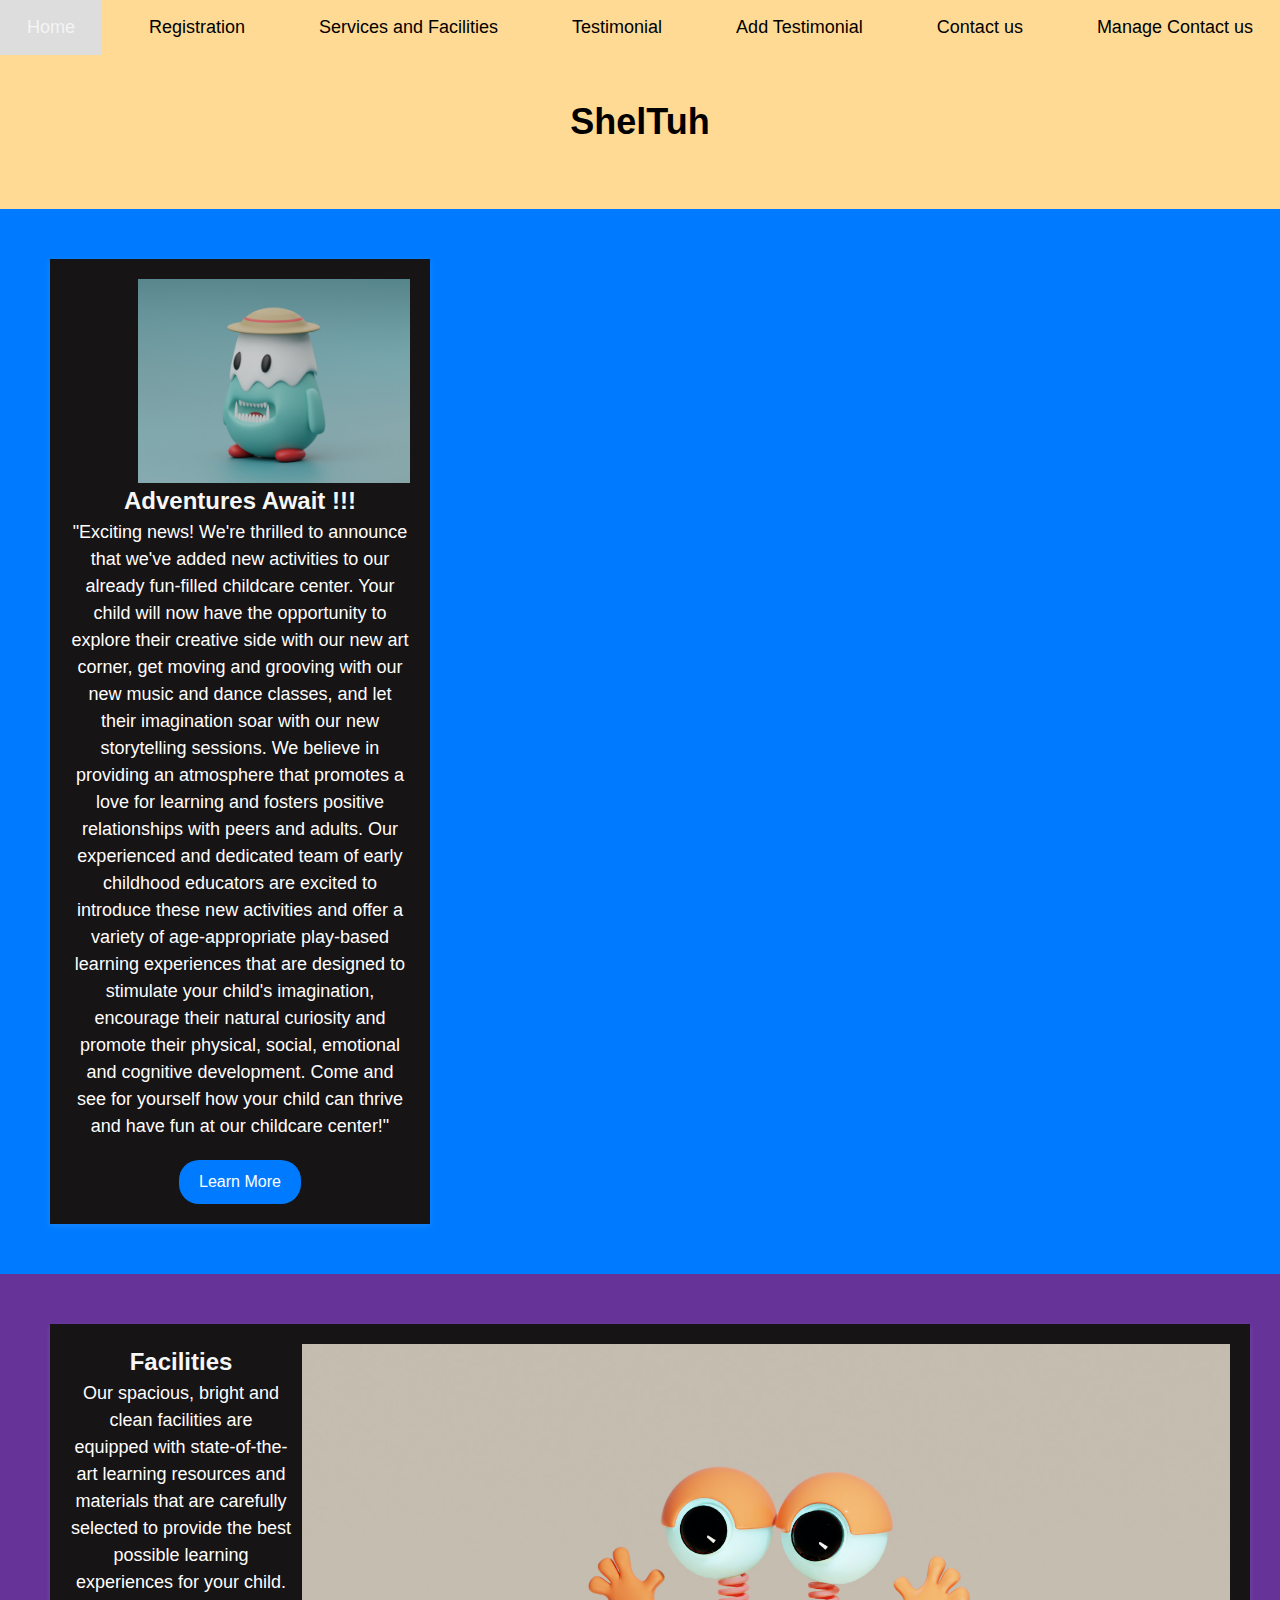
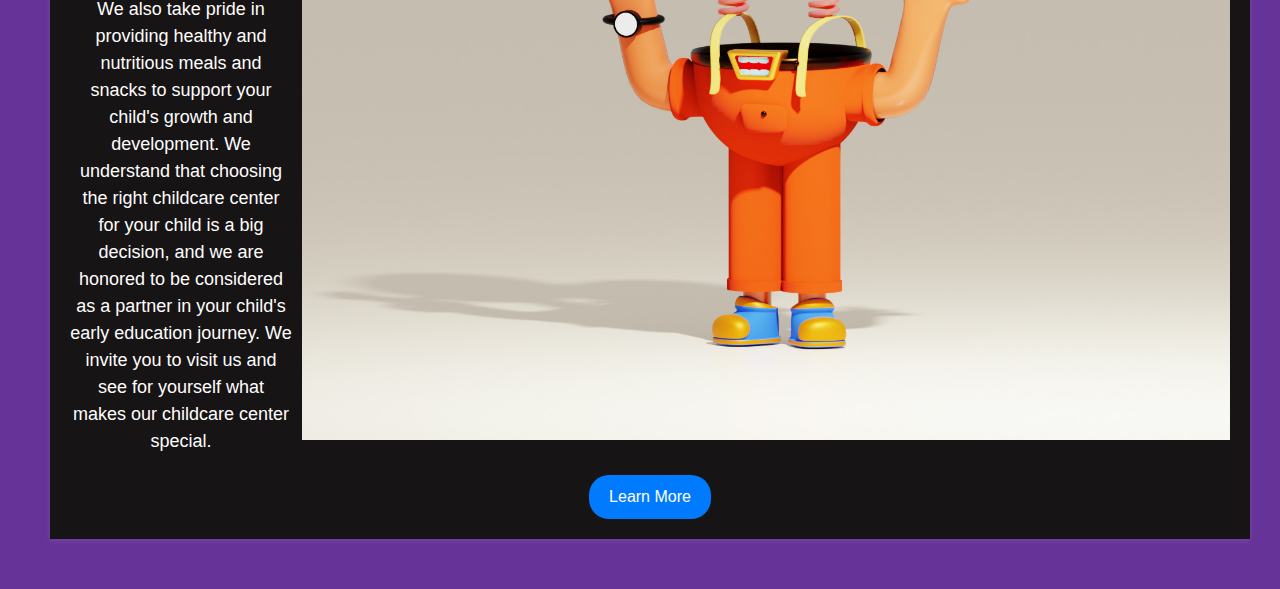
<file: index.html>
<!DOCTYPE html>
<html lang="en">
    <head>
        <meta charset="UTF-8" />
        <meta name="viewport" content="width=device-width, initial scale=1.0">
        <link rel="stylesheet" href="index.css">
        <title>ShelTuh</title>
    </head>
    <body>
        <nav>
            <ul>
                <li><a href="#">Home</a></li>
                <li><a href="#">Registration</a></li>
                <li><a href="#">Services and Facilities</a></li>
                <li><a href="#">Testimonial</a></li>
                <li><a href="#">Add Testimonial</a></li>
                <li><a href="#">Contact us</a></li>
                <li><a href="#"> Manage Contact us </a></li>
            </ul>
        </nav>

        <main>
            <section id="about">
              <h1>ShelTuh</h1>
            </section>
        <div class="section1">
            <section id="features" class="flex-container">
                <div class="feature-box">
                  <img src="p2.jpg" alt="Feature 1" />
                  <h2>Adventures Await !!!</h2>
                  <p>
                    "Exciting news! We're thrilled to announce that we've added new activities to our already fun-filled childcare center. Your child will now have the opportunity to explore their creative side with our new art corner, get moving and grooving with our new music and dance classes, and let their imagination soar with our new storytelling sessions. We believe in providing an atmosphere that promotes a love for learning and fosters positive relationships with peers and adults. Our experienced and dedicated team of early childhood educators are excited to introduce these new activities and offer a variety of age-appropriate play-based learning experiences that are designed to stimulate your child's imagination, encourage their natural curiosity and promote their physical, social, emotional and cognitive development. Come and see for yourself how your child can thrive and have fun at our childcare center!"
                  </p>
                  <a href="register.html">Learn More</a>
                </div>
        </div>
        <div class="section2">
            <div class="feature-box">
                <img src="p1.jpg" alt="Feature 2" />

                <h2>Facilities</h2>
                <p>
                    Our spacious, bright and clean facilities are equipped with state-of-the-art learning resources and materials that are carefully selected to provide the best possible learning experiences for your child. We also take pride in providing healthy and nutritious meals and snacks to support your child's growth and development.
                    We understand that choosing the right childcare center for your child is a big decision, and we are honored to be considered as a partner in your child's early education journey. We invite you to visit us and see for yourself what makes our childcare center special.
                </p>
                <a href="services.html">Learn More</a>
              </div>
        </div>   
              
            </section>
          </main>

    </body>
</html>
</file>
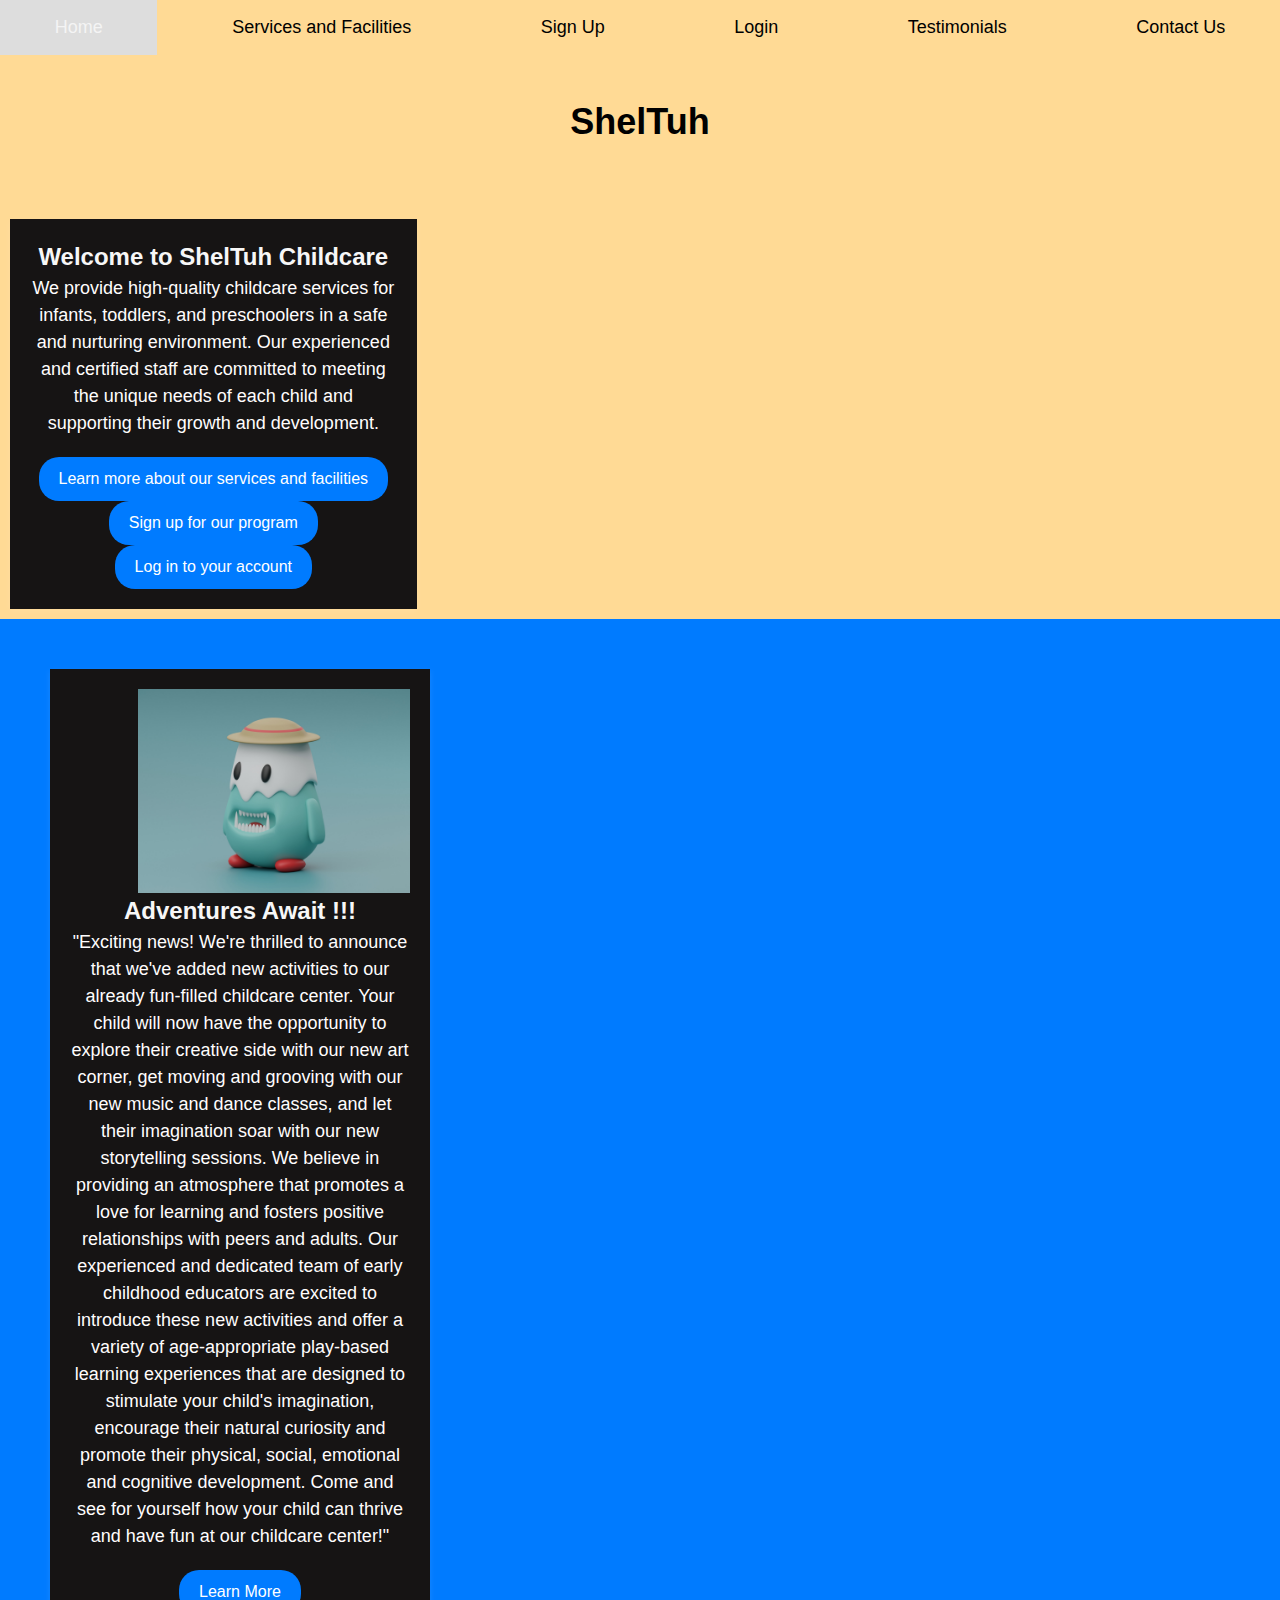
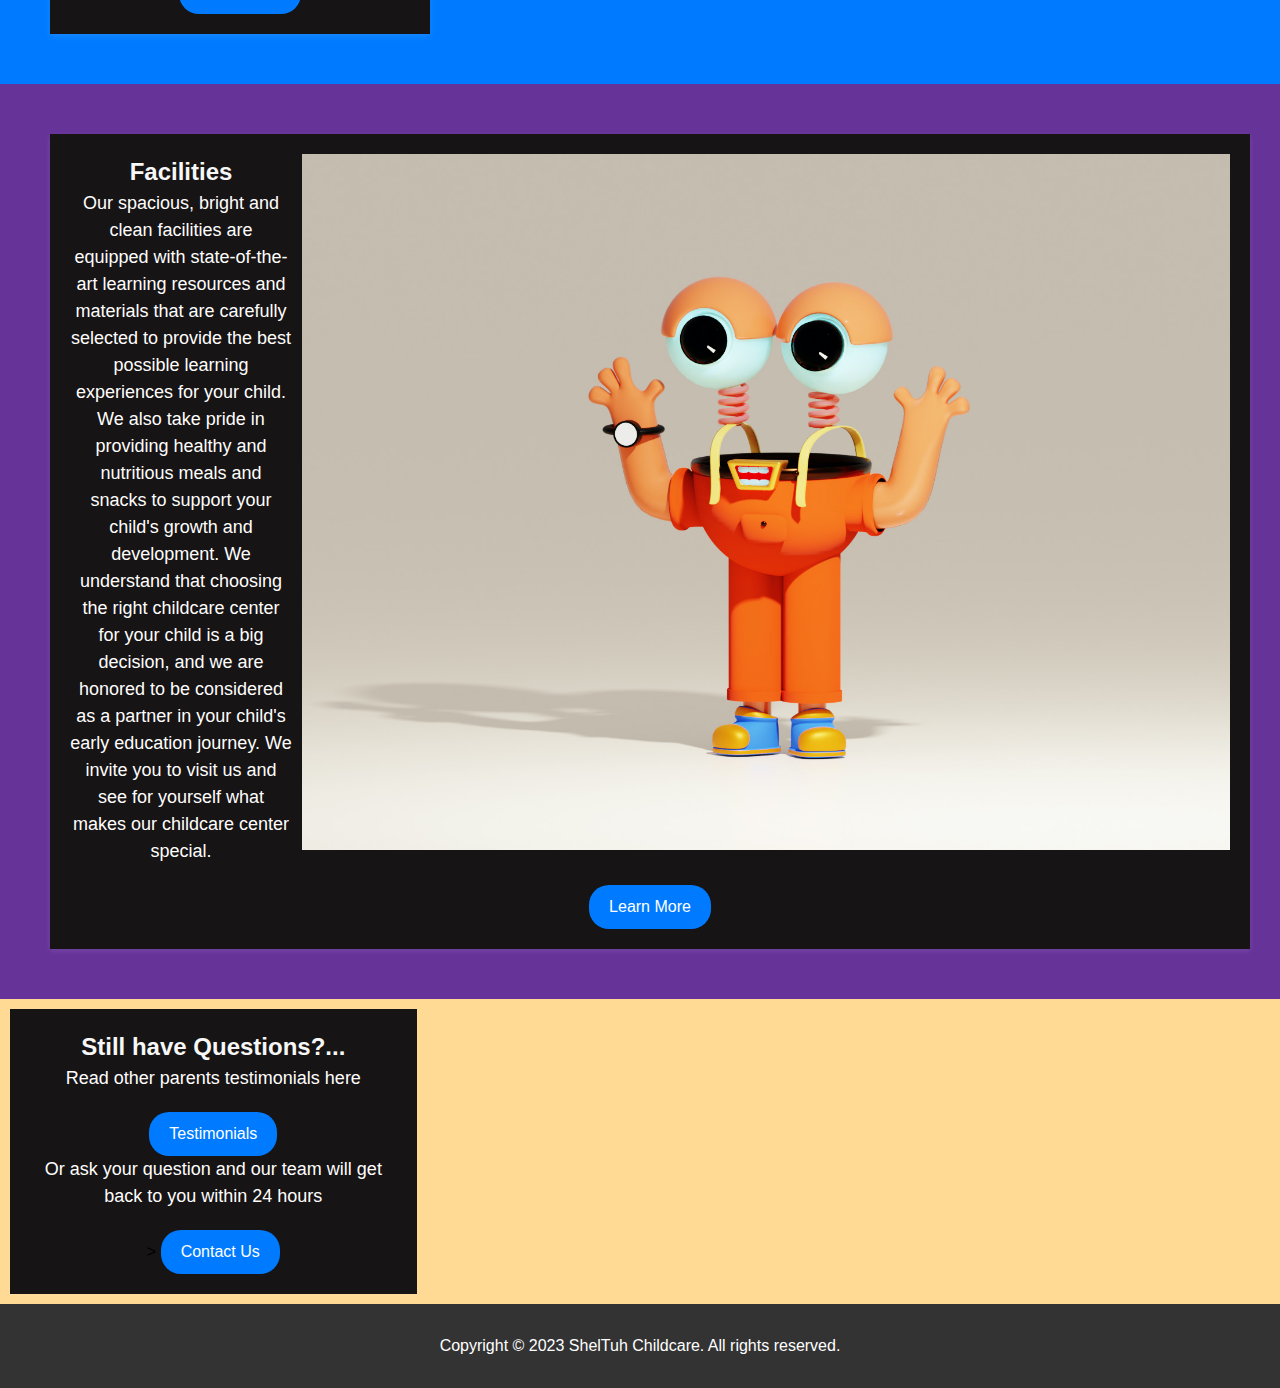
<file: html/index.html>
<!DOCTYPE html>
<html lang="en">
    <head>
        <meta charset="UTF-8" />
        <meta name="viewport" content="width=device-width, initial scale=1.0">
        <link rel="stylesheet" href="../css/index.css">
        <title>ShelTuh</title>
    </head>
    <body>
        <nav>
            <ul>
                <li><a href="index.html">Home</a></li>
                <li><a href="services.html">Services and Facilities</a></li>
                <li><a href="signup.html">Sign Up</a></li>
                <li><a href="login.html">Login</a></li>
                <li><a href="testimonials.html">Testimonials</a></li>
                <li><a href="contact.html">Contact Us</a></li>
            </ul>
        </nav>

        <main>
            <section id="about">
              <h1>ShelTuh</h1>
            </section>


        <div class = "section0">
            <section id="features" class="flex-container">
                <div class="feature-box">
                <h2>Welcome to ShelTuh Childcare</h2>
                <p>We provide high-quality childcare services for infants, toddlers, and preschoolers in a safe and nurturing environment. Our experienced and certified staff are committed to meeting the unique needs of each child and supporting their growth and development.</p>
                <a href="services.html">Learn more about our services and facilities</a>
                <a href="signup.html">Sign up for our program</a>
                <a href="login.html">Log in to your account</a>
            </section>
        </div>
        </div>
        <div class="section1">
            <section id="features" class="flex-container">
                <div class="feature-box">
                  <img src="../images/p2.jpg" alt="Feature 1" />
                  <h2>Adventures Await !!!</h2>
                  <p>
                    "Exciting news! We're thrilled to announce that we've added new activities to our already fun-filled childcare center. Your child will now have the opportunity to explore their creative side with our new art corner, get moving and grooving with our new music and dance classes, and let their imagination soar with our new storytelling sessions. We believe in providing an atmosphere that promotes a love for learning and fosters positive relationships with peers and adults. Our experienced and dedicated team of early childhood educators are excited to introduce these new activities and offer a variety of age-appropriate play-based learning experiences that are designed to stimulate your child's imagination, encourage their natural curiosity and promote their physical, social, emotional and cognitive development. Come and see for yourself how your child can thrive and have fun at our childcare center!"
                  </p>
                  <a href="register.html">Learn More</a>
                </section>
                </div>
        </div>
        <div class="section2">
            <div class="feature-box">
                <img src="../images/p1.jpg" alt="Feature 2" />

                <h2>Facilities</h2>
                <p>
                    Our spacious, bright and clean facilities are equipped with state-of-the-art learning resources and materials that are carefully selected to provide the best possible learning experiences for your child. We also take pride in providing healthy and nutritious meals and snacks to support your child's growth and development.
                    We understand that choosing the right childcare center for your child is a big decision, and we are honored to be considered as a partner in your child's early education journey. We invite you to visit us and see for yourself what makes our childcare center special.
                </p>
                <a href="services.html">Learn More</a>
                </section>
              </div>
        </div>   
            
        <div class = "section3">
            <section id="features" class="flex-container">
                <div class="feature-box">
                <h2>Still have Questions?...</h2>
                <p>Read other parents testimonials here</p>
                <a href="testimonials.html">Testimonials</a>
                <p>Or ask your question and our team will get back to you within 24 hours</p>>
                <a href="contact.html">Contact Us</a>
            </section>
        </div>
        </div>
            
          </main>

            <!-- Footer code -->
        <footer>
            <p>Copyright © 2023 ShelTuh Childcare.
            All rights reserved.</p>
        </footer>
    </body>
</html>
</file>
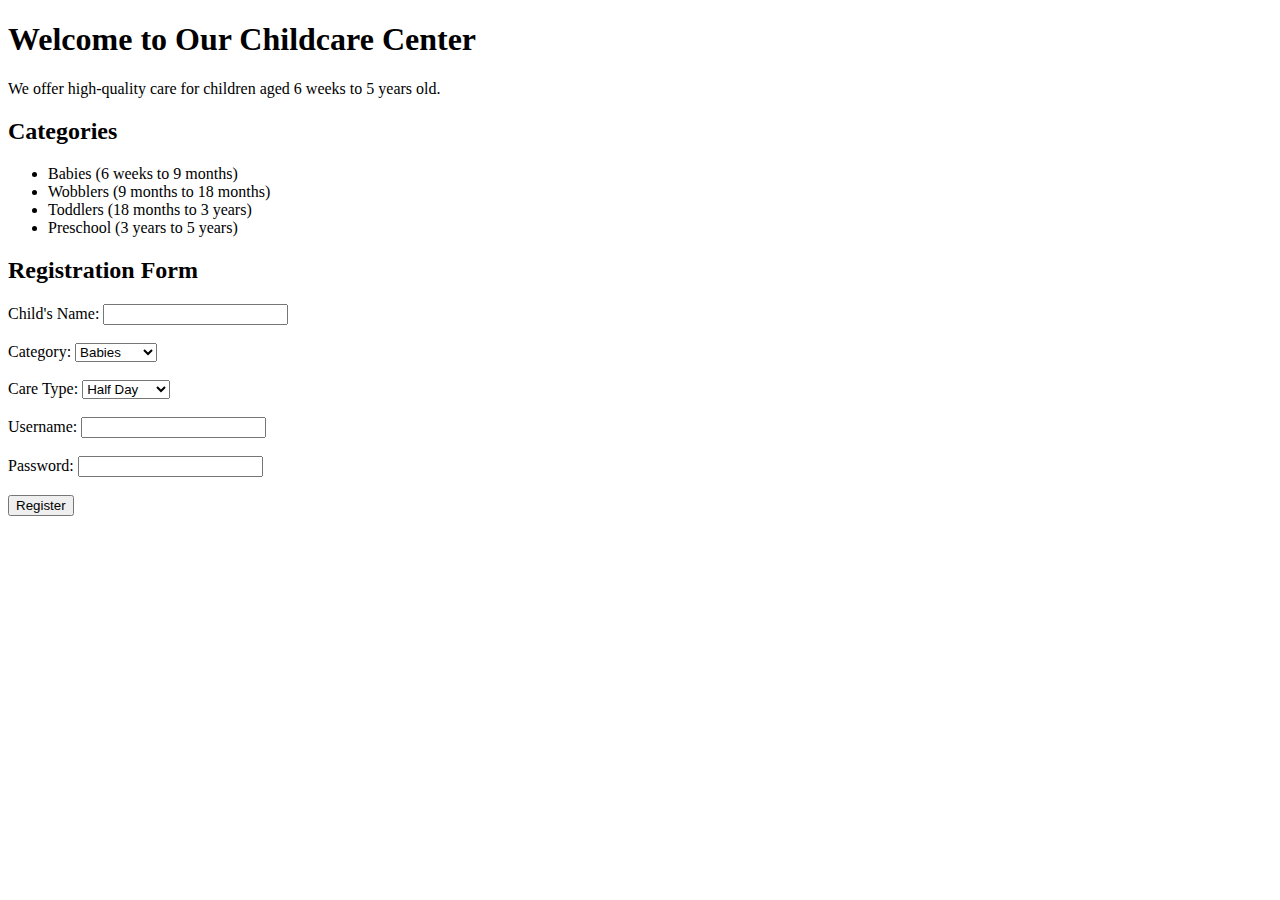
<file: register.html>
<!DOCTYPE html>
<html>
<head>
  <title>Childcare Registration</title>
</head>
<body>
  <h1>Welcome to Our Childcare Center</h1>
  <p>We offer high-quality care for children aged 6 weeks to 5 years old.</p>
  <h2>Categories</h2>
  <ul>
    <li>Babies (6 weeks to 9 months)</li>
    <li>Wobblers (9 months to 18 months)</li>
    <li>Toddlers (18 months to 3 years)</li>
    <li>Preschool (3 years to 5 years)</li>
  </ul>
  <h2>Registration Form</h2>
  <form method="post" action="process_form.php">
    <label for="child_name">Child's Name:</label>
    <input type="text" name="child_name" id="child_name">
    <br><br>
    <label for="category">Category:</label>
    <select name="category" id="category">
      <option value="babies">Babies</option>
      <option value="wobblers">Wobblers</option>
      <option value="toddlers">Toddlers</option>
      <option value="preschool">Preschool</option>
    </select>
    <br><br>
    <label for="care_type">Care Type:</label>
    <select name="care_type" id="care_type">
      <optgroup label="Babies">
        <option value="half_day">Half Day</option>
        <option value="full_day">Full Day</option>
      </optgroup>
      <optgroup label="Wobblers">
        <option value="half_day">Half Day</option>
        <option value="full_day">Full Day</option>
        <option value="one_day">1 Day</option>
        <option value="three_days">3 Days</option>
        <option value="five_days">5 Days</option>
      </optgroup>
      <optgroup label="Toddlers">
        <option value="half_day">Half Day</option>
        <option value="full_day">Full Day</option>
        <option value="one_day">1 Day</option>
        <option value="three_days">3 Days</option>
        <option value="five_days">5 Days</option>
      </optgroup>
      <optgroup label="Preschool">
        <option value="half_day">Half Day</option>
        <option value="full_day">Full Day</option>
        <option value="one_day">1 Day</option>
        <option value="three_days">3 Days</option>
        <option value="five_days">5 Days</option>
      </optgroup>
    </select>
    <br><br>
    <label for="username">Username:</label>
    <input type="text" name="username" id="username">
    <br><br>
    <label for="password">Password:</label>
    <input type="password" name="password" id="password">
    <br><br>
    <input type="submit" name="submit" value="Register">
  </form>
</body>
</html>
</file>
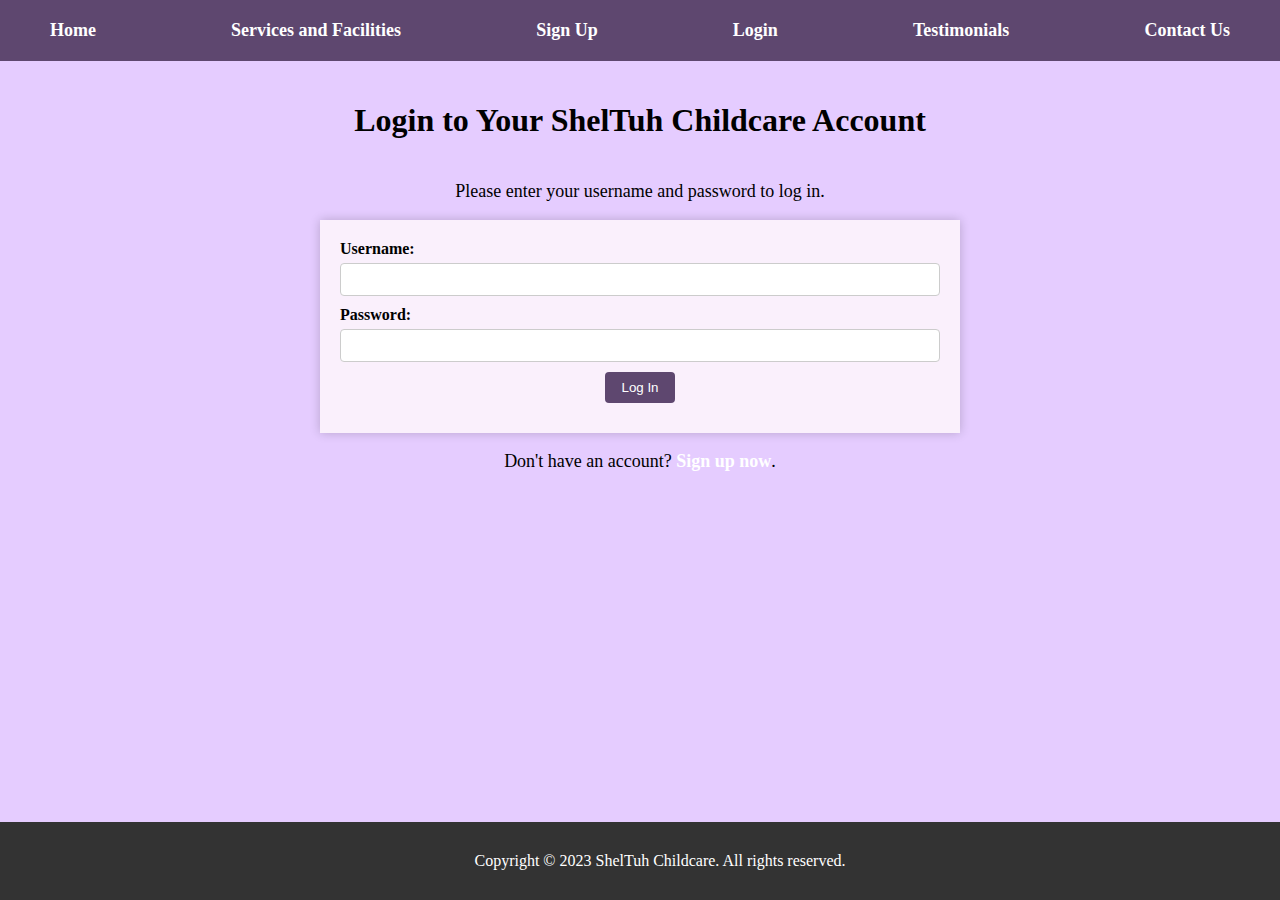
<file: html/login.html>
<!DOCTYPE html>
<html lang="en">
  <head>
    <meta charset="UTF-8">
    <title>ShelTuh Childcare - Login</title>
    <meta name="description" content="Login to your ShelTuh Childcare account.">
    <meta name="viewport" content="width=device-width, initial-scale=1.0">
    <!-- CSS stylesheets and links to other external resources -->
    <link rel="stylesheet" href="../css/login.css">
  </head>
  <body>
    <!-- Navigation bar code -->
    <header>
      <nav>
        <ul>
          <li><a href="index.html">Home</a></li>
          <li><a href="services.html">Services and Facilities</a></li>
          <li><a href="signup.html">Sign Up</a></li>
          <li><a href="login.html">Login</a></li>
          <li><a href="testimonials.html">Testimonials</a></li>
          <li><a href="contact.html">Contact Us</a></li>
        </ul>
      </nav>
    </header>

    <!-- Main content area -->
    <main>
      <div id = "log">
      <h1>Login to Your ShelTuh Childcare Account</h1>
      <p>Please enter your username and password to log in.</p>
      <form action="login.php" method="post">
        <label for="username">Username:</label>
        <input type="text" id="username" name="username" required>
        <label for="password">Password:</label>
        <input type="password" id="password" name="password" required>
        <button type="submit">Log In</button>
      </form>
      <p>Don't have an account? <a href="signup.html">Sign up now</a>.</p>
      </div>
    </main>

  <!-- Footer code -->
  <footer>
    <p>Copyright © 2023 ShelTuh Childcare.
       All rights reserved.</p>
  </footer>

  </body>
</html>
</file>
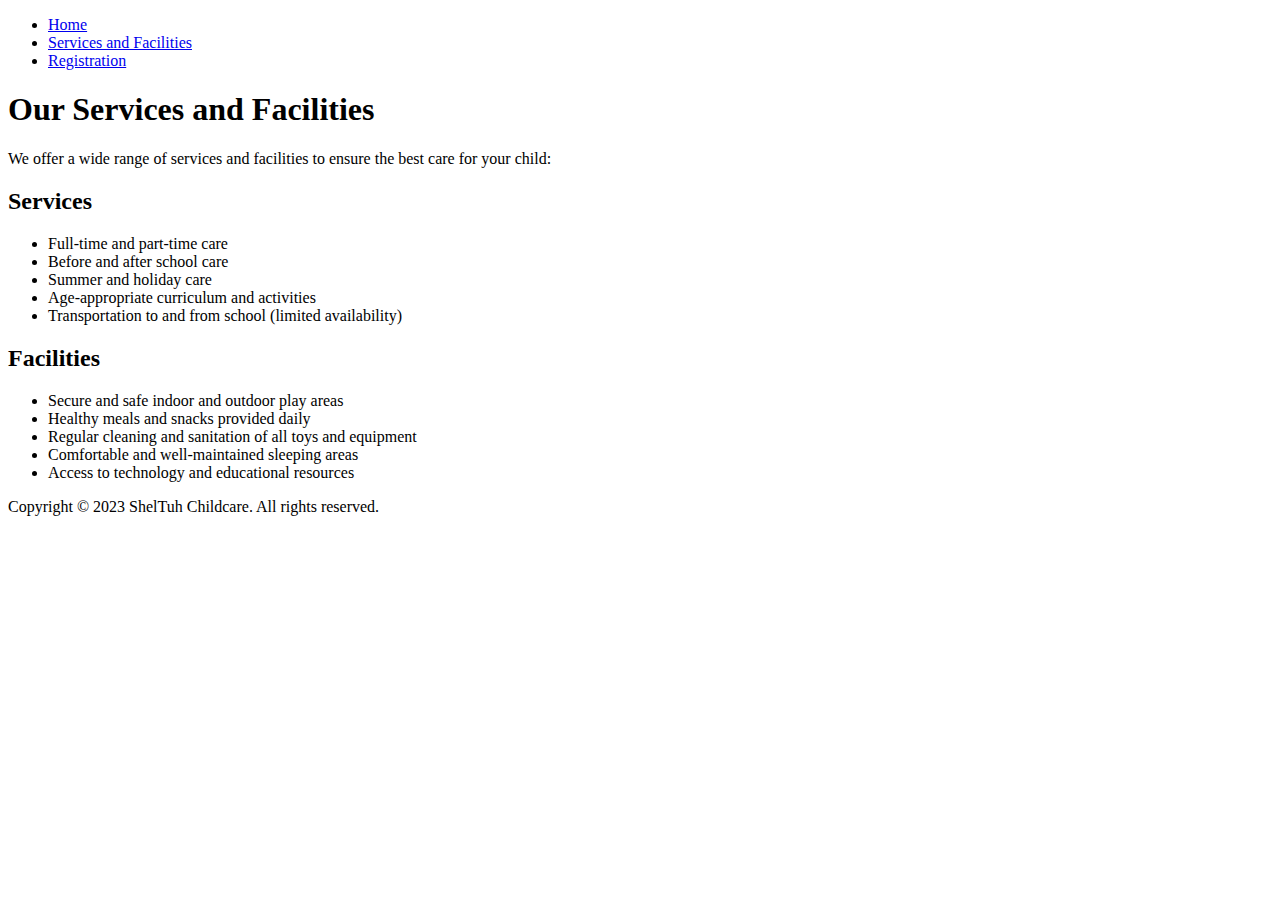
<file: html/services.html>
<!DOCTYPE html>
<html lang="en">
  <head>
    <meta charset="UTF-8">
    <title>ShelTuh Childcare Services and Facilities</title>
    <!-- CSS stylesheets and links to other external resources -->
  </head>
  <body>
    <!-- Navigation bar code -->
    <header>
      <nav>
        <ul>
          <li><a href="index.html">Home</a></li>
          <li><a href="services.html">Services and Facilities</a></li>
          <li><a href="registration.html">Registration</a></li>
          <!-- Add more navigation links as needed -->
        </ul>
      </nav>
    </header>
    
    <!-- Main content area -->
<main>
    <h1>Our Services and Facilities</h1>
    <p>We offer a wide range of services and facilities to ensure the best care for your child:</p>
    
    <h2>Services</h2>
    <ul>
      <li>Full-time and part-time care</li>
      <li>Before and after school care</li>
      <li>Summer and holiday care</li>
      <li>Age-appropriate curriculum and activities</li>
      <li>Transportation to and from school (limited availability)</li>
    </ul>
    
    <h2>Facilities</h2>
    <ul>
      <li>Secure and safe indoor and outdoor play areas</li>
      <li>Healthy meals and snacks provided daily</li>
      <li>Regular cleaning and sanitation of all toys and equipment</li>
      <li>Comfortable and well-maintained sleeping areas</li>
      <li>Access to technology and educational resources</li>
    </ul>
    
    <!-- Add content here, such as a grid of service summaries -->
  </main>
  
  <!-- Footer code -->
  <footer>
    <p>Copyright © 2023 ShelTuh Childcare.
       All rights reserved.</p>
  </footer>
  
</body>
</html>
</file>
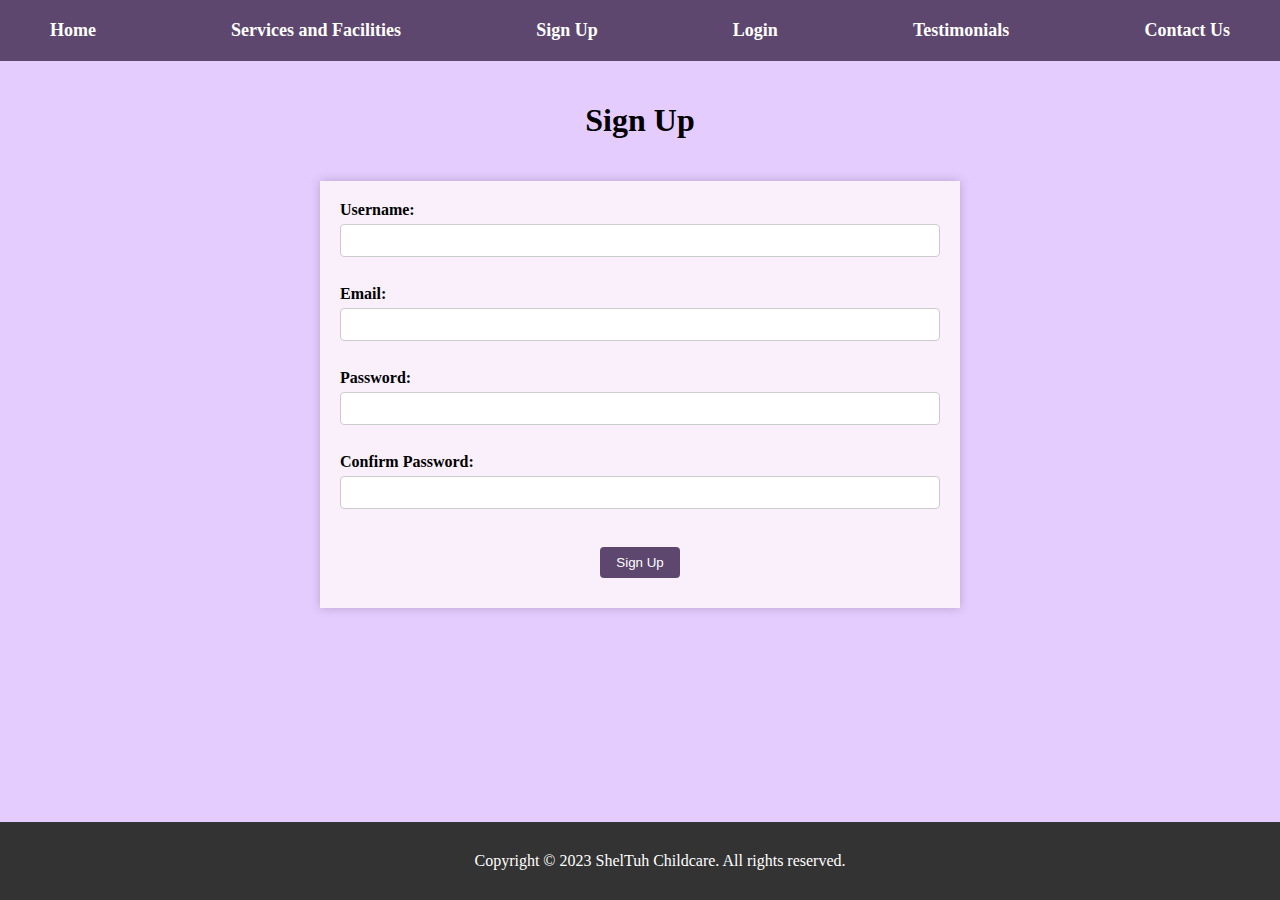
<file: html/signup.html>
<!DOCTYPE html>
<html lang="en">
  <head>
    <meta charset="UTF-8">
    <title>Signup</title>
    <!-- CSS stylesheets and links to other external resources -->
    <link rel="stylesheet" href="../css/login.css">
  </head>
  <body>
    <!-- Navigation bar code -->
    <header>
      <nav>
        <ul>
          <li><a href="index.html">Home</a></li>
          <li><a href="services.html">Services and Facilities</a></li>
          <li><a href="signup.html">Sign Up</a></li>
          <li><a href="login.html">Login</a></li>
          <li><a href="testimonials.html">Testimonials</a></li>
          <li><a href="contact.html">Contact Us</a></li>
        </ul>
      </nav>
    </header>
    
    <!-- Main content area -->
    <main>
      <h1>Sign Up</h1>
      <form method="post" action="signup.php">
        <label for="username">Username:</label>
        <input type="text" id="username" name="username" required><br>
        
        <label for="email">Email:</label>
        <input type="email" id="email" name="email" required><br>
        
        <label for="password">Password:</label>
        <input type="password" id="password" name="password" required><br>
        
        <label for="confirm_password">Confirm Password:</label>
        <input type="password" id="confirm_password" name="confirm_password" required><br>
        
        <button type="submit">Sign Up</button>
      </form>
    </main>
    
  <!-- Footer code -->
  <footer>
    <p>Copyright © 2023 ShelTuh Childcare.
       All rights reserved.</p>
  </footer>
    

  </body>
</html>
</file>
<file: index.css>
nav {
    
  overflow: hidden;
}

nav ul {
  margin: 0;
  padding: 0;
  list-style: none;
  display: flex;
  justify-content: space-between;
}

nav li {
  flex-grow: 1;
  text-align: center;
}

nav a {
  display: block;
  color: #fff;
  text-align: center;
  padding: 14px 16px;
  text-decoration: none;
  font-size: 18px;
}

nav a:hover {
  background-color: #ddd;
  color: #ffffff;
}

* {
  box-sizing: border-box;
  margin: 0;
  padding: 0;
}

body {
  font-family: Arial, sans-serif;
  font-size: 16px;
  line-height: 1.5;
  background-color: #f7f7f7;
}

    header {
      background-color: #fff;
      border-bottom: 1px solid #ccc;
      padding: 20px;
      display: flex;
      justify-content: space-between;
      align-items: center;
    }

    #logo {
      font-size: 24px;
      font-weight: bold;
    }

    nav ul {
      display: flex;
      list-style: none;
    }

    nav ul li {
      margin-right: 20px;
    }

    nav ul li:last-child {
      margin-right: 0;
    }

    nav ul li a {
      text-decoration: none;
      color: #000000;
      transition: color 0.2s ease;
    }

    nav ul li a:hover {
      color: #f4f4f4;
    }

    /* About section styles */
    #about {
      padding: 40px;
      text-align: center;
    }

    #about h1 {
      font-size: 36px;
      margin-bottom: 20px;
    }

    #about p {
      font-size: 18px;
      color: #666;
      max-width: 800px;
      margin: 0 auto;
    }

    /* Feature box styles */
    #features.flex-container {
      display: flex;
      justify-content: space-between;
      flex-wrap: wrap;

    }

    .feature-box {
     flex: 0 0 calc(33.33% - 20px);
      background-color: #161414;
      box-shadow: 0 2px 6px rgba(255, 255, 255, 0.1);
      margin: 10px;
      padding: 20px;
      text-align: center;
      transition: transform 0.2s ease;
    }

    .feature-box:hover {
      transform: translateY(-10px);
    }

    .feature-box img {
      width: 80%;
      height: auto;
      margin: 0 auto;
      display: block;
    }

    .feature-box h2 {
      font-size: 24px;
      margin:  0;
      color: #f7f7f7;
    }

    .feature-box p {
      font-size: 18px;
      color: #fffdfd;
      margin-bottom: 20px;
    }

    .feature-box a {
      display: inline-block;
      padding: 10px 20px;
      border-radius: 20px;
      background-color: #007bff;
      color: #fff;
      text-decoration: none;
      transition: background-color 0.2s ease;
    }

    .feature-box a:hover {
      background-color: #2c88e9;
    }

    /* Footer styles */
    footer {
      background-color: #333;
      color: #fff;
      padding: 20px;
      text-align: center;
    }

    footer p {
      margin: 10px 0;
    }
body {
  background-color: #ffda95
}
.section1 {


  background-color: #007bff;
  padding: 40px;
}

.section2{
  
  background-color: rebeccapurple;
  padding: 40px;
}

.feature-box {
  width: 100%;
  overflow: hidden;
}

.feature-box img{
  float: right;
  margin-left: 10px;

}
</file>
<file: css/index.css>
nav {
    
  overflow: hidden;
}

nav ul {
  margin: 0;
  padding: 0;
  list-style: none;
  display: flex;
  justify-content: space-between;
}

nav li {
  flex-grow: 1;
  text-align: center;
}

nav a {
  display: block;
  color: #fff;
  text-align: center;
  padding: 14px 16px;
  text-decoration: none;
  font-size: 18px;
}

nav a:hover {
  background-color: #ddd;
  color: #ffffff;
}

* {
  box-sizing: border-box;
  margin: 0;
  padding: 0;
}

body {
  font-family: Arial, sans-serif;
  font-size: 16px;
  line-height: 1.5;
  background-color: #f7f7f7;
}

    header {
      background-color: #fff;
      border-bottom: 1px solid #ccc;
      padding: 20px;
      display: flex;
      justify-content: space-between;
      align-items: center;
    }

    #logo {
      font-size: 24px;
      font-weight: bold;
    }

    nav ul {
      display: flex;
      list-style: none;
    }

    nav ul li {
      margin-right: 20px;
    }

    nav ul li:last-child {
      margin-right: 0;
    }

    nav ul li a {
      text-decoration: none;
      color: #000000;
      transition: color 0.2s ease;
    }

    nav ul li a:hover {
      color: #f4f4f4;
    }

    /* About section styles */
    #about {
      padding: 40px;
      text-align: center;
    }

    #about h1 {
      font-size: 36px;
      margin-bottom: 20px;
    }

    #about p {
      font-size: 18px;
      color: #666;
      max-width: 800px;
      margin: 0 auto;
    }

    /* Feature box styles */
    #features.flex-container {
      display: flex;
      justify-content: space-between;
      flex-wrap: wrap;

    }

    .feature-box {
     flex: 0 0 calc(33.33% - 20px);
      background-color: #161414;
      box-shadow: 0 2px 6px rgba(255, 255, 255, 0.1);
      margin: 10px;
      padding: 20px;
      text-align: center;
      transition: transform 0.2s ease;
    }

    .feature-box:hover {
      transform: translateY(-10px);
    }

    .feature-box img {
      width: 80%;
      height: auto;
      margin: 0 auto;
      display: block;
    }

    .feature-box h2 {
      font-size: 24px;
      margin:  0;
      color: #f7f7f7;
    }

    .feature-box p {
      font-size: 18px;
      color: #fffdfd;
      margin-bottom: 20px;
    }

    .feature-box a {
      display: inline-block;
      padding: 10px 20px;
      border-radius: 20px;
      background-color: #007bff;
      color: #fff;
      text-decoration: none;
      transition: background-color 0.2s ease;
    }

    .feature-box a:hover {
      background-color: #2c88e9;
    }

    /* Footer styles */
    footer {
      background-color: #333;
      color: #fff;
      padding: 20px;
      text-align: center;
    }

    footer p {
      margin: 10px 0;
    }
body {
  background-color: #ffda95
}
.section1 {


  background-color: #007bff;
  padding: 40px;
}

.section2{
  
  background-color: rebeccapurple;
  padding: 40px;
}

.feature-box {
  width: 100%;
  overflow: hidden;
}

.feature-box img{
  float: right;
  margin-left: 10px;

}
</file>
<file: css/login.css>
/* Login and Signup Forms */

body {
    background-color: #e5ccff;
    display: flex;
  flex-direction: column;
  min-height: 100vh;
  margin: 0;
  padding: 0;
  box-sizing: border-box;
  }

/* Navigation Bar */
nav{

    background-color: #5e476f;
    padding: 20px 20px;
  }
  
  nav ul {
    display: flex;
    justify-content:space-between;
    list-style: none;
    margin: 0;
    padding: 0;
    align-items: center;
  }
  
  nav ul li {
    margin: 0 20px;
  }
  
  nav ul li a {
    color: #ffffff;
    text-decoration: none;
    font-size: 18px;
    font-weight: bold;
    padding: 10px;
    border-radius: 4px;
    transition: background-color 0.3s ease;
  }
  
  nav ul li a:hover {
    color: #e5ccff;
  }
  
  main h1 {
    text-align: center;
    padding: 20px;
  }
  
  form {
    background-color: #faf0fc;
    padding: 20px;
    box-shadow: 0px 0px 10px 0px rgba(0,0,0,0.2);
  }
  
form {
    max-width: 600px;
    margin: 0 auto;
  }
  
  label {
    display: block;
    margin-bottom: 5px;
    font-weight: bold;
  }
  
  input[type="text"],
  input[type="email"],
  input[type="password"] {
    display: block;
    width: 100%;
    padding: 8px;
    margin-bottom: 10px;
    border: 1px solid #ccc;
    border-radius: 4px;
    box-sizing: border-box;
  }
  
  button[type="submit"] {
    display: block;
    margin: 10px auto;
    padding: 8px 16px;
    background-color: #5e476f;
    color: white;
    border: none;
    border-radius: 4px;
    cursor: pointer;
  }
  
  button[type="submit"]:hover {
    background-color: #020102;
  }
  
  .error {
    color: #ff0000;
    margin-bottom: 10px;
  }
      /* Footer styles */
      footer {
        background-color: #333;
        color: #fff;
        padding: 20px; 
        text-align: center;
        width: 100%;
      }
  
      footer p {
        margin: 10px 0;
      }

      body {
        display: flex;
        flex-direction: column;
        min-height: 100vh;
      }
      
      main {
        flex: 1;
      }
      
      footer {
        flex-shrink: 0;
      }
/*Log In*/

#log p{
    text-align: center;
    font-size: 18px;
}
#log p a{
    text-decoration: none;
    font-weight: bold;
    color: white;
}
#log p a:hover{
    color: #5e476f;
}
</file>
